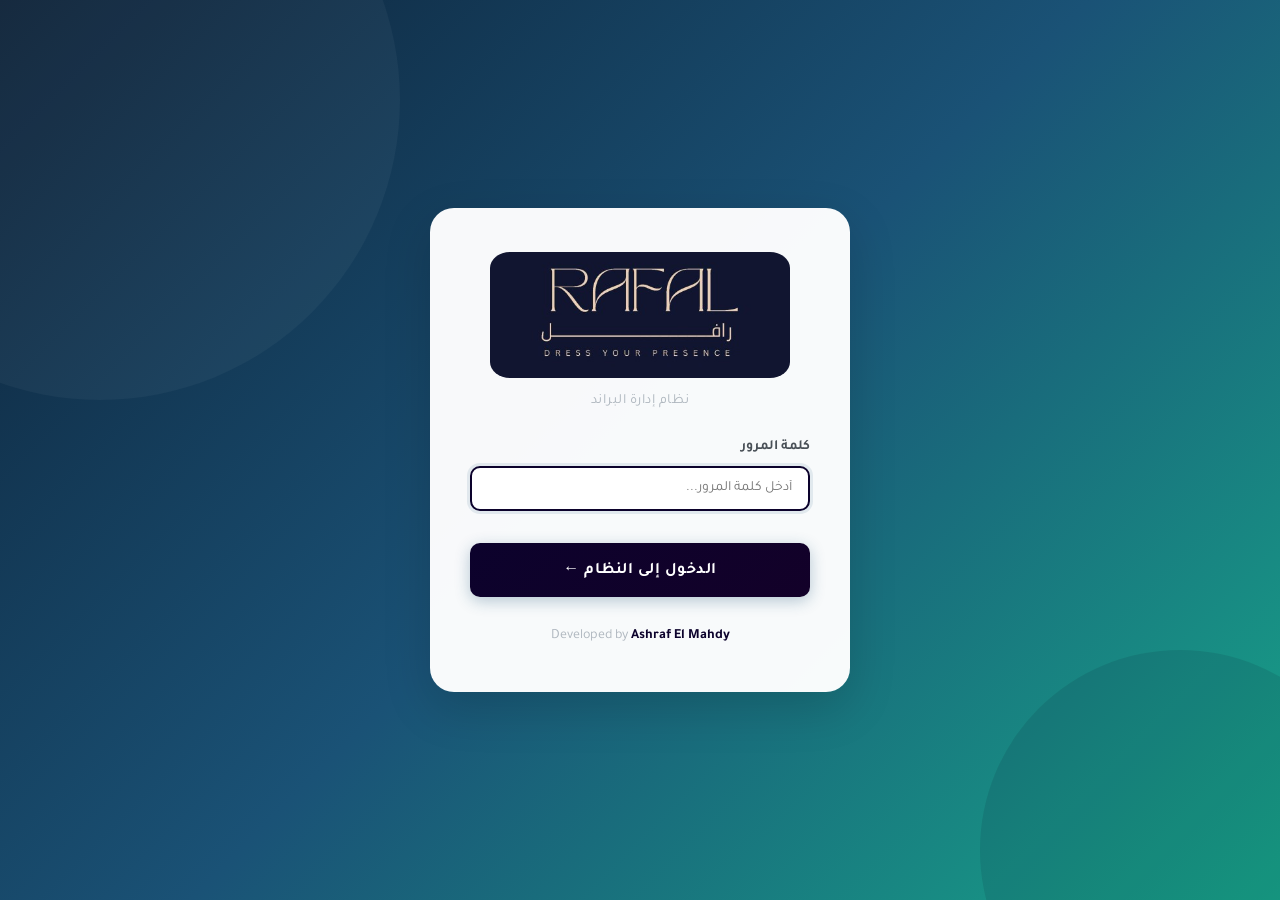
<file: index.html>
<!DOCTYPE html>
<html lang="ar" dir="rtl">
<head>
  <meta charset="UTF-8">
  <meta name="viewport" content="width=device-width, initial-scale=1.0">
  <title>إميرا | تسجيل الدخول</title>
  <meta name="description" content="نظام إدارة براند إميرا للملابس الطبية والمنتجات">
  <link rel="preconnect" href="https://fonts.googleapis.com">
  <link rel="preconnect" href="https://fonts.gstatic.com" crossorigin>
  <link href="https://fonts.googleapis.com/css2?family=Tajawal:wght@400;500;700;800&display=swap" rel="stylesheet">
  <link rel="stylesheet" href="css/variables.css">
  <link rel="stylesheet" href="css/base.css">
  <link rel="stylesheet" href="css/components.css">
  <link rel="stylesheet" href="css/pages.css">
  <style>
    body { background: none; }
  </style>
</head>
<body>

<!-- ════════════════════════════════════════
     LOGIN PAGE
════════════════════════════════════════ -->
<div class="login-page" id="login-screen">
  <div class="login-card">
    <div class="login-logo">
      <img src="1.jpeg" alt="ÉMERA" class="login-brand-logo" style="width:300px;border-radius: 20px; height:auto;object-fit:contain;display:block;margin:0 auto;padding:var(--space-1) 0;">
      <p>نظام إدارة البراند</p>
    </div>

    <form class="login-form" onsubmit="handleLogin(event)" autocomplete="off">
      <div class="form-group">
        <label class="form-label" for="password">كلمة المرور</label>
        <input
          type="password"
          id="password"
          class="form-control"
          placeholder="أدخل كلمة المرور..."
          autofocus
          required
        >
      </div>

      <div id="login-error" class="login-error">
        ❌ كلمة المرور غير صحيحة. حاول مجدداً.
      </div>

      <button type="submit" class="login-btn" id="login-btn">
        الدخول إلى النظام ←
      </button>
    </form>

    <div class="login-footer">
      <span id="dev-credit" title="Developed by Ashraf El Mahdy">
        Developed by <strong>Ashraf El Mahdy</strong>
      </span>
    </div>
  </div>
</div>


<!-- ════════════════════════════════════════
     CHANGE PASSWORD OVERLAY (secret panel)
     Opens after 25 clicks on dev-credit
════════════════════════════════════════ -->
<div class="login-page" id="change-pwd-screen" style="display:none; z-index:999; position:fixed; inset:0;">
  <div class="login-card">
    <div class="login-logo">
      <img src="1.jpeg" alt="ÉMERA" class="login-brand-logo">
      <p>تغيير كلمة المرور</p>
    </div>

    <form class="login-form" onsubmit="doChangePassword(event)" autocomplete="off">

      <!-- Admin secret key (always required) -->
      <div class="form-group">
        <label class="form-label" for="admin-key">🔑 المفتاح السري</label>
        <input
          type="password"
          id="admin-key"
          class="form-control"
          placeholder="أدخل المفتاح السري..."
          required
        >
      </div>

      <!-- New password -->
      <div class="form-group">
        <label class="form-label" for="new-pwd">كلمة المرور الجديدة</label>
        <input
          type="password"
          id="new-pwd"
          class="form-control"
          placeholder="أدخل كلمة المرور الجديدة..."
          required
        >
      </div>

      <!-- Confirm new password -->
      <div class="form-group">
        <label class="form-label" for="confirm-pwd">تأكيد كلمة المرور الجديدة</label>
        <input
          type="password"
          id="confirm-pwd"
          class="form-control"
          placeholder="أعد كتابة كلمة المرور الجديدة..."
          required
        >
      </div>

      <!-- Feedback message -->
      <div id="pwd-change-msg" class="login-error" style="display:none; background:var(--success-light); color:var(--success); border-color:#a5d6a7;"></div>

      <button type="submit" class="login-btn" id="change-pwd-btn">
        💾 حفظ كلمة المرور الجديدة
      </button>
    </form>

    <div class="login-footer">
      <span
        style="cursor:pointer; color:var(--gray-500); font-size:var(--text-sm)"
        onclick="closePwdScreen()"
      >← العودة لتسجيل الدخول</span>
    </div>
  </div>
</div>


<!-- ════════════════════════════════════════
     SCRIPTS
════════════════════════════════════════ -->
<script src="js/auth.js"></script>
<script>
  // Redirect if already logged in
  if (Auth.isLoggedIn()) {
    window.location.href = 'app.html';
  }

  // ── Login ────────────────────────────────────────────────
  function handleLogin(e) {
    e.preventDefault();
    const pwd = document.getElementById('password').value;
    const btn = document.getElementById('login-btn');
    const err = document.getElementById('login-error');

    btn.textContent = '⏳ جارٍ التحقق...';
    btn.disabled = true;

    setTimeout(() => {
      if (Auth.login(pwd)) {
        btn.textContent = '✅ تم الدخول! جارٍ التحويل...';
        setTimeout(() => { window.location.href = 'app.html'; }, 500);
      } else {
        err.style.display = 'block';
        btn.textContent = 'الدخول إلى النظام ←';
        btn.disabled = false;
        document.getElementById('password').value = '';
        document.getElementById('password').focus();
      }
    }, 400);
  }

  // ── Secret 25-click Easter egg on dev credit ────────────
  const REQUIRED_CLICKS = 100;
  let _clickCount = 0;
  let _clickTimer = null;

  document.getElementById('dev-credit').addEventListener('click', () => {
    _clickCount++;
    clearTimeout(_clickTimer);
    // Reset if user stops for 3 seconds
    _clickTimer = setTimeout(() => { _clickCount = 0; }, 3000);

    if (_clickCount >= REQUIRED_CLICKS) {
      _clickCount = 0;
      openPwdScreen();
    }
  });

  function openPwdScreen() {
    document.getElementById('login-screen').style.display    = 'none';
    document.getElementById('change-pwd-screen').style.display = 'flex';
    // Clear fields
    document.getElementById('admin-key').value   = '';
    document.getElementById('new-pwd').value     = '';
    document.getElementById('confirm-pwd').value = '';
    document.getElementById('pwd-change-msg').style.display = 'none';
    // Reset submit btn
    const btn = document.getElementById('change-pwd-btn');
    btn.textContent = '💾 حفظ كلمة المرور الجديدة';
    btn.disabled = false;
    document.getElementById('admin-key').focus();
  }

  function closePwdScreen() {
    document.getElementById('change-pwd-screen').style.display = 'none';
    document.getElementById('login-screen').style.display      = 'flex';
    document.getElementById('password').value = '';
    document.getElementById('login-error').style.display = 'none';
    document.getElementById('password').focus();
  }

  // ── Change password logic ────────────────────────────────
  const ADMIN_SECRET = 'a27y5a2006';

  function doChangePassword(e) {
    e.preventDefault();
    const adminKey   = document.getElementById('admin-key').value;
    const newPwd     = document.getElementById('new-pwd').value;
    const confirmPwd = document.getElementById('confirm-pwd').value;
    const msgEl      = document.getElementById('pwd-change-msg');
    const btn        = document.getElementById('change-pwd-btn');

    function showMsg(text, success) {
      msgEl.style.display    = 'block';
      msgEl.style.background = success ? 'var(--success-light)' : 'var(--danger-light)';
      msgEl.style.color      = success ? 'var(--success)'       : 'var(--danger)';
      msgEl.style.border     = success ? '1px solid #a5d6a7'    : '1px solid #ef9a9a';
      msgEl.textContent      = text;
    }

    // Validate admin secret key
    if (adminKey !== ADMIN_SECRET) {
      showMsg('❌ المفتاح السري غير صحيح', false);
      document.getElementById('admin-key').value = '';
      document.getElementById('admin-key').focus();
      return;
    }

    // Validate new password length
    if (newPwd.length < 6) {
      showMsg('⚠️ كلمة المرور الجديدة يجب أن تكون 6 أحرف على الأقل', false);
      return;
    }

    // Validate passwords match
    if (newPwd !== confirmPwd) {
      showMsg('❌ كلمة المرور الجديدة غير متطابقة', false);
      return;
    }

    // All good — save new password
    btn.textContent = '⏳ جارٍ الحفظ...';
    btn.disabled = true;

    setTimeout(() => {
      localStorage.setItem('emera_custom_password', newPwd);
      Auth.PASSWORD = newPwd;
      showMsg('✅ تم تغيير كلمة المرور بنجاح!', true);

      // Return to login after 2 seconds
      setTimeout(() => closePwdScreen(), 2000);
    }, 500);
  }
</script>
</body>
</html>
</file>
<file: css/variables.css>
:root {
  /* Brand Colors — ÉMERA Olive Green Palette */
  --primary: #0c022c;
  --primary-light: #010425;
  --primary-lighter: #eaf0e4;
  --primary-dark: #020521;
  --accent: #130129;
  --accent-light: #d4e6bb;
  --danger: #c0392b;
  --danger-light: #fde8e6;
  --warning: #c57c1a;
  --warning-light: #fdf0d9;
  --success: #046827;
  --success-light: #e8f5e9;
  --info: #020a35;
  --info-light: #eaf0e4;
  --purple: #6b4f2e;
  --purple-light: #ede0d4;

  /* Neutral */
  --white: #ffffff;
  --gray-50: #f8f9fa;
  --gray-100: #f1f3f4;
  --gray-200: #e9ecef;
  --gray-300: #dee2e6;
  --gray-400: #ced4da;
  --gray-500: #adb5bd;
  --gray-600: #6c757d;
  --gray-700: #495057;
  --gray-800: #343a40;
  --gray-900: #212529;

  /* Sidebar */
  --sidebar-width: 260px;
  --sidebar-collapsed-width: 70px;
  --sidebar-bg: #06032f;
  --sidebar-item-hover: rgba(7, 3, 51, 0.08);
  --sidebar-item-active: rgba(21, 2, 44, 0.9);
  --sidebar-text: rgba(255, 255, 255, 0.75);
  --sidebar-text-active: #ffffff;

  /* Topbar */
  --topbar-height: 64px;
  --topbar-bg: #ffffff;

  /* Shadows */
  --shadow-sm: 0 1px 3px rgba(0,0,0,0.08);
  --shadow-md: 0 4px 12px rgba(0,0,0,0.10);
  --shadow-lg: 0 8px 24px rgba(0,0,0,0.12);
  --shadow-xl: 0 16px 48px rgba(0,0,0,0.15);

  /* Borders */
  --radius-sm: 6px;
  --radius-md: 10px;
  --radius-lg: 16px;
  --radius-xl: 24px;
  --radius-full: 9999px;
  --border-color: var(--gray-200);

  /* Typography */
  --font-main: 'Tajawal', 'Segoe UI', sans-serif;
  --text-xs: 0.75rem;
  --text-sm: 0.875rem;
  --text-base: 1rem;
  --text-lg: 1.125rem;
  --text-xl: 1.25rem;
  --text-2xl: 1.5rem;
  --text-3xl: 1.875rem;
  --text-4xl: 2.25rem;
  --fw-normal: 400;
  --fw-medium: 500;
  --fw-semibold: 600;
  --fw-bold: 700;

  /* Spacing */
  --space-1: 0.25rem;
  --space-2: 0.5rem;
  --space-3: 0.75rem;
  --space-4: 1rem;
  --space-5: 1.25rem;
  --space-6: 1.5rem;
  --space-8: 2rem;
  --space-10: 2.5rem;
  --space-12: 3rem;

  /* Transitions */
  --transition-fast: 150ms ease;
  --transition-base: 250ms ease;
  --transition-slow: 400ms ease;
}
</file>
<file: css/base.css>
/* ==============================
   BASE RESET & GLOBAL STYLES
   ============================== */
*, *::before, *::after {
  box-sizing: border-box;
  margin: 0;
  padding: 0;
}

html {
  direction: rtl;
  scroll-behavior: smooth;
}

body {
  font-family: var(--font-main);
  font-size: var(--text-base);
  color: var(--gray-800);
  background: var(--gray-50);
  line-height: 1.6;
  -webkit-font-smoothing: antialiased;
  min-height: 100vh;
}

a {
  text-decoration: none;
  color: inherit;
}

ul, ol {
  list-style: none;
}

img {
  max-width: 100%;
  display: block;
}

input, textarea, select, button {
  font-family: inherit;
  font-size: inherit;
}

button {
  cursor: pointer;
  border: none;
  background: none;
}

/* Scrollbar */
::-webkit-scrollbar {
  width: 6px;
  height: 6px;
}
::-webkit-scrollbar-track {
  background: var(--gray-100);
}
::-webkit-scrollbar-thumb {
  background: var(--gray-400);
  border-radius: var(--radius-full);
}
::-webkit-scrollbar-thumb:hover {
  background: var(--gray-500);
}

/* Selection */
::selection {
  background: var(--primary-lighter);
  color: var(--primary-dark);
}

/* Hidden utility */
.hidden {
  display: none !important;
}

/* Text utilities */
.text-center { text-align: center; }
.text-right  { text-align: right; }
.text-left   { text-align: left; }

.text-primary  { color: var(--primary); }
.text-accent   { color: var(--accent); }
.text-danger   { color: var(--danger); }
.text-success  { color: var(--success); }
.text-warning  { color: var(--warning); }
.text-muted    { color: var(--gray-500); }

.fw-medium   { font-weight: var(--fw-medium); }
.fw-semibold { font-weight: var(--fw-semibold); }
.fw-bold     { font-weight: var(--fw-bold); }

/* Flex utilities */
.d-flex       { display: flex; }
.align-center { align-items: center; }
.justify-between { justify-content: space-between; }
.gap-2  { gap: var(--space-2); }
.gap-3  { gap: var(--space-3); }
.gap-4  { gap: var(--space-4); }

/* Margin utilities */
.mb-2 { margin-bottom: var(--space-2); }
.mb-4 { margin-bottom: var(--space-4); }
.mb-6 { margin-bottom: var(--space-6); }
.mt-4 { margin-top: var(--space-4); }
.mt-6 { margin-top: var(--space-6); }
.ms-auto { margin-inline-start: auto; }

/* Padding utilities */
.p-4 { padding: var(--space-4); }
.p-6 { padding: var(--space-6); }
</file>
<file: css/components.css>
/* ==============================
   COMPONENTS
   ============================== */

/* ---- BUTTONS ---- */
.btn {
  display: inline-flex;
  align-items: center;
  justify-content: center;
  gap: var(--space-2);
  padding: var(--space-2) var(--space-5);
  border-radius: var(--radius-md);
  font-weight: var(--fw-semibold);
  font-size: var(--text-sm);
  transition: all var(--transition-fast);
  white-space: nowrap;
  border: 2px solid transparent;
  line-height: 1.4;
  min-height: 38px;
  cursor: pointer;
}

.btn-sm {
  padding: var(--space-1) var(--space-3);
  font-size: var(--text-xs);
  min-height: 30px;
}

.btn-lg {
  padding: var(--space-3) var(--space-8);
  font-size: var(--text-base);
  min-height: 46px;
}

.btn-block {
  width: 100%;
}

.btn-primary {
  background: var(--primary);
  color: var(--white);
  border-color: var(--primary);
}
.btn-primary:hover {
  background: var(--primary-light);
  border-color: var(--primary-light);
  transform: translateY(-1px);
  box-shadow: 0 4px 12px rgba(26, 82, 118, 0.3);
}

.btn-accent {
  background: var(--accent);
  color: var(--white);
  border-color: var(--accent);
}
.btn-accent:hover {
  background: #15937a;
  border-color: #15937a;
  transform: translateY(-1px);
  box-shadow: 0 4px 12px rgba(23, 165, 137, 0.3);
}

.btn-success {
  background: var(--success);
  color: var(--white);
  border-color: var(--success);
}
.btn-success:hover {
  background: #219a52;
  transform: translateY(-1px);
  box-shadow: 0 4px 12px rgba(39, 174, 96, 0.3);
}

.btn-danger {
  background: var(--danger);
  color: var(--white);
  border-color: var(--danger);
}
.btn-danger:hover {
  background: #c0392b;
  transform: translateY(-1px);
  box-shadow: 0 4px 12px rgba(231, 76, 60, 0.3);
}

.btn-warning {
  background: var(--warning);
  color: var(--white);
  border-color: var(--warning);
}
.btn-warning:hover {
  background: #d68910;
  transform: translateY(-1px);
}

.btn-outline {
  background: transparent;
  color: var(--primary);
  border-color: var(--primary);
}
.btn-outline:hover {
  background: var(--primary-lighter);
}

.btn-ghost {
  background: transparent;
  color: var(--gray-600);
  border-color: var(--gray-300);
}
.btn-ghost:hover {
  background: var(--gray-100);
  color: var(--gray-800);
}

.btn-icon {
  padding: var(--space-2);
  min-height: unset;
  border-radius: var(--radius-md);
  font-size: var(--text-base);
}

/* ---- CARDS ---- */
.card {
  background: var(--white);
  border-radius: var(--radius-lg);
  border: 1px solid var(--border-color);
  box-shadow: var(--shadow-sm);
  overflow: hidden;
}

.card-header {
  display: flex;
  align-items: center;
  justify-content: space-between;
  padding: var(--space-4) var(--space-6);
  border-bottom: 1px solid var(--border-color);
  background: var(--gray-50);
}

.card-title {
  font-size: var(--text-base);
  font-weight: var(--fw-bold);
  color: var(--gray-800);
}

.card-body {
  padding: var(--space-6);
}

.card-footer {
  padding: var(--space-4) var(--space-6);
  border-top: 1px solid var(--border-color);
  background: var(--gray-50);
}

/* ---- KPI CARDS ---- */
.kpi-grid {
  display: grid;
  grid-template-columns: repeat(auto-fill, minmax(200px, 1fr));
  gap: var(--space-4);
  margin-bottom: var(--space-6);
}

.kpi-card {
  background: var(--white);
  border-radius: var(--radius-lg);
  padding: var(--space-5);
  border: 1px solid var(--border-color);
  box-shadow: var(--shadow-sm);
  display: flex;
  align-items: flex-start;
  gap: var(--space-4);
  transition: transform var(--transition-fast), box-shadow var(--transition-fast);
}

.kpi-card:hover {
  transform: translateY(-2px);
  box-shadow: var(--shadow-md);
}

.kpi-icon {
  width: 52px;
  height: 52px;
  border-radius: var(--radius-md);
  display: flex;
  align-items: center;
  justify-content: center;
  font-size: 1.5rem;
  flex-shrink: 0;
}

.kpi-icon.blue   { background: var(--primary-lighter); color: var(--primary); }
.kpi-icon.green  { background: var(--success-light); color: var(--success); }
.kpi-icon.orange { background: var(--warning-light); color: var(--warning); }
.kpi-icon.red    { background: var(--danger-light); color: var(--danger); }
.kpi-icon.teal   { background: var(--accent-light); color: var(--accent); }
.kpi-icon.purple { background: var(--purple-light); color: var(--purple); }

.kpi-info {
  flex: 1;
  min-width: 0;
}

.kpi-value {
  font-size: var(--text-2xl);
  font-weight: var(--fw-bold);
  color: var(--gray-900);
  line-height: 1.2;
}

.kpi-label {
  font-size: var(--text-sm);
  color: var(--gray-500);
  margin-top: 4px;
}

/* ---- STATUS BADGES ---- */
.badge {
  display: inline-flex;
  align-items: center;
  padding: 3px 10px;
  border-radius: var(--radius-full);
  font-size: var(--text-xs);
  font-weight: var(--fw-semibold);
  white-space: nowrap;
}

.badge-new        { background: var(--primary-lighter); color: var(--primary); }
.badge-confirmed  { background: var(--info-light); color: var(--info); }
.badge-production { background: var(--warning-light); color: var(--warning); }
.badge-done       { background: var(--accent-light); color: var(--accent); }
.badge-shipping   { background: var(--purple-light); color: var(--purple); }
.badge-shipped    { background: var(--success-light); color: var(--success); }
.badge-cancelled  { background: var(--danger-light); color: var(--danger); }

/* ---- TABLES ---- */
.table-wrapper {
  overflow-x: auto;
  border-radius: var(--radius-lg);
  border: 1px solid var(--border-color);
}

.table {
  width: 100%;
  border-collapse: collapse;
  font-size: var(--text-sm);
  white-space: nowrap;
}

.table th {
  background: var(--gray-50);
  padding: var(--space-3) var(--space-4);
  text-align: right;
  font-weight: var(--fw-semibold);
  color: var(--gray-600);
  font-size: var(--text-xs);
  text-transform: uppercase;
  letter-spacing: 0.5px;
  border-bottom: 1px solid var(--border-color);
}

.table td {
  padding: var(--space-3) var(--space-4);
  border-bottom: 1px solid var(--gray-100);
  color: var(--gray-700);
  vertical-align: middle;
}

.table tbody tr:last-child td {
  border-bottom: none;
}

.table tbody tr {
  transition: background var(--transition-fast);
}

.table tbody tr:hover {
  background: var(--gray-50);
}

.table-actions {
  display: flex;
  gap: var(--space-2);
  align-items: center;
}

/* ---- FORMS ---- */
.form-group {
  margin-bottom: var(--space-4);
}

.form-label {
  display: block;
  font-size: var(--text-sm);
  font-weight: var(--fw-semibold);
  color: var(--gray-700);
  margin-bottom: var(--space-2);
}

.form-label .required {
  color: var(--danger);
  margin-right: 2px;
}

.form-control {
  width: 100%;
  padding: var(--space-3) var(--space-4);
  border: 2px solid var(--gray-300);
  border-radius: var(--radius-md);
  font-size: var(--text-sm);
  color: var(--gray-800);
  background: var(--white);
  transition: border-color var(--transition-fast), box-shadow var(--transition-fast);
  outline: none;
  direction: rtl;
}

.form-control:focus {
  border-color: var(--primary);
  box-shadow: 0 0 0 3px rgba(26, 82, 118, 0.1);
}

.form-control:disabled {
  background: var(--gray-100);
  color: var(--gray-500);
  cursor: not-allowed;
}

textarea.form-control {
  resize: vertical;
  min-height: 100px;
}

select.form-control {
  cursor: pointer;
}

.form-row {
  display: grid;
  grid-template-columns: repeat(auto-fill, minmax(220px, 1fr));
  gap: var(--space-4);
}

.form-row-2 {
  display: grid;
  grid-template-columns: 1fr 1fr;
  gap: var(--space-4);
}

.form-row-3 {
  display: grid;
  grid-template-columns: 1fr 1fr 1fr;
  gap: var(--space-4);
}

.form-hint {
  font-size: var(--text-xs);
  color: var(--gray-500);
  margin-top: var(--space-1);
}

/* ---- MODALS ---- */
.modal-backdrop {
  display: none;
  position: fixed;
  inset: 0;
  background: rgba(0,0,0,0.55);
  backdrop-filter: blur(3px);
  z-index: 200;
  align-items: center;
  justify-content: center;
  padding: var(--space-4);
}

.modal-backdrop.open {
  display: flex;
}

.modal {
  background: var(--white);
  border-radius: var(--radius-xl);
  width: 100%;
  max-width: 600px;
  max-height: 90vh;
  overflow-y: auto;
  box-shadow: var(--shadow-xl);
  animation: modalIn 0.25s ease;
}

.modal-lg {
  max-width: 860px;
}

.modal-xl {
  max-width: 1000px;
}

@keyframes modalIn {
  from { opacity: 0; transform: scale(0.93) translateY(-10px); }
  to   { opacity: 1; transform: scale(1) translateY(0); }
}

.modal-header {
  display: flex;
  align-items: center;
  justify-content: space-between;
  padding: var(--space-5) var(--space-6);
  border-bottom: 1px solid var(--border-color);
}

.modal-title {
  font-size: var(--text-lg);
  font-weight: var(--fw-bold);
  color: var(--gray-900);
}

.modal-close {
  width: 32px;
  height: 32px;
  border-radius: var(--radius-md);
  display: flex;
  align-items: center;
  justify-content: center;
  color: var(--gray-500);
  font-size: var(--text-xl);
  transition: background var(--transition-fast), color var(--transition-fast);
}

.modal-close:hover {
  background: var(--gray-100);
  color: var(--gray-800);
}

.modal-body {
  padding: var(--space-6);
}

.modal-footer {
  display: flex;
  align-items: center;
  justify-content: flex-end;
  gap: var(--space-3);
  padding: var(--space-4) var(--space-6);
  border-top: 1px solid var(--border-color);
  background: var(--gray-50);
  border-radius: 0 0 var(--radius-xl) var(--radius-xl);
}

/* ---- SEARCH & FILTER BAR ---- */
.search-bar {
  display: flex;
  gap: var(--space-3);
  align-items: center;
  flex-wrap: wrap;
}

.search-input-wrapper {
  position: relative;
  flex: 1;
  min-width: 220px;
}

.search-icon {
  position: absolute;
  right: var(--space-3);
  top: 50%;
  transform: translateY(-50%);
  color: var(--gray-400);
  font-size: var(--text-base);
  pointer-events: none;
}

.search-input {
  padding-right: 2.5rem;
}

/* ---- PAGE HEADER ---- */
.page-header {
  display: flex;
  align-items: flex-start;
  justify-content: space-between;
  gap: var(--space-4);
  margin-bottom: var(--space-6);
  flex-wrap: wrap;
}

.page-header-title h1 {
  font-size: var(--text-2xl);
  font-weight: var(--fw-bold);
  color: var(--gray-900);
}

.page-header-title p {
  font-size: var(--text-sm);
  color: var(--gray-500);
  margin-top: var(--space-1);
}

/* ---- EMPTY STATE ---- */
.empty-state {
  text-align: center;
  padding: var(--space-12) var(--space-6);
  color: var(--gray-400);
}

.empty-state-icon {
  font-size: 3.5rem;
  margin-bottom: var(--space-4);
  opacity: 0.5;
}

.empty-state h3 {
  font-size: var(--text-lg);
  color: var(--gray-600);
  margin-bottom: var(--space-2);
}

.empty-state p {
  font-size: var(--text-sm);
  color: var(--gray-400);
}

/* ---- PRODUCT ITEMS IN ORDER ---- */
.product-item-row {
  display: grid;
  grid-template-columns: 2fr 1fr 1fr 1fr auto;
  gap: var(--space-3);
  align-items: center;
  padding: var(--space-3);
  background: var(--gray-50);
  border-radius: var(--radius-md);
  border: 1px solid var(--border-color);
  margin-bottom: var(--space-3);
}

.product-item-row .form-group {
  margin-bottom: 0;
}

/* ---- ACCOUNTING COST SECTION ---- */
.cost-row {
  display: grid;
  grid-template-columns: 2fr 1fr auto;
  gap: var(--space-3);
  align-items: center;
  padding: var(--space-2) 0;
  border-bottom: 1px dashed var(--gray-200);
}

.cost-row:last-child {
  border-bottom: none;
}

/* ---- SUMMARY BOX ---- */
.summary-box {
  background: linear-gradient(135deg, var(--primary-dark) 0%, var(--primary) 100%);
  border-radius: var(--radius-lg);
  padding: var(--space-5);
  color: white;
}

.summary-box-row {
  display: flex;
  justify-content: space-between;
  align-items: center;
  padding: var(--space-2) 0;
  font-size: var(--text-sm);
  border-bottom: 1px solid rgba(255,255,255,0.15);
}

.summary-box-row:last-child {
  border-bottom: none;
  font-size: var(--text-base);
  font-weight: var(--fw-bold);
  padding-top: var(--space-3);
}

.summary-box-row span:last-child {
  font-weight: var(--fw-bold);
}

/* ---- ORDER DETAIL PANEL ---- */
.detail-grid {
  display: grid;
  grid-template-columns: 1fr 1fr;
  gap: var(--space-4) var(--space-8);
}

.detail-item label {
  font-size: var(--text-xs);
  font-weight: var(--fw-semibold);
  color: var(--gray-500);
  text-transform: uppercase;
  letter-spacing: 0.5px;
  display: block;
  margin-bottom: 4px;
}

.detail-item p {
  font-size: var(--text-sm);
  color: var(--gray-800);
  font-weight: var(--fw-medium);
}

/* ---- TOAST NOTIFICATIONS ---- */
.toast-container {
  position: fixed;
  top: var(--space-4);
  left: var(--space-4);
  z-index: 999;
  display: flex;
  flex-direction: column;
  gap: var(--space-2);
}

.toast {
  display: flex;
  align-items: center;
  gap: var(--space-3);
  padding: var(--space-3) var(--space-5);
  border-radius: var(--radius-md);
  box-shadow: var(--shadow-lg);
  font-size: var(--text-sm);
  font-weight: var(--fw-medium);
  animation: toastIn 0.3s ease;
  min-width: 280px;
  max-width: 380px;
}

@keyframes toastIn {
  from { opacity: 0; transform: translateX(-20px); }
  to   { opacity: 1; transform: translateX(0); }
}

.toast-success {
  background: var(--success);
  color: white;
}

.toast-error {
  background: var(--danger);
  color: white;
}

.toast-info {
  background: var(--primary);
  color: white;
}

/* ---- CONFIRM DIALOG ---- */
.confirm-dialog {
  max-width: 400px;
}

/* ---- TABS ---- */
.tabs {
  display: flex;
  gap: var(--space-1);
  border-bottom: 2px solid var(--gray-200);
  margin-bottom: var(--space-5);
}

.tab-btn {
  padding: var(--space-2) var(--space-5);
  font-size: var(--text-sm);
  font-weight: var(--fw-medium);
  color: var(--gray-500);
  border-bottom: 3px solid transparent;
  margin-bottom: -2px;
  transition: color var(--transition-fast), border-color var(--transition-fast);
}

.tab-btn:hover {
  color: var(--primary);
}

.tab-btn.active {
  color: var(--primary);
  border-bottom-color: var(--primary);
  font-weight: var(--fw-semibold);
}

/* ---- DIVIDER ---- */
.divider {
  border: none;
  border-top: 1px solid var(--border-color);
  margin: var(--space-4) 0;
}

/* ---- SECTION TITLE ---- */
.section-title {
  font-size: var(--text-sm);
  font-weight: var(--fw-semibold);
  color: var(--primary);
  text-transform: uppercase;
  letter-spacing: 0.5px;
  margin-bottom: var(--space-3);
  display: flex;
  align-items: center;
  gap: var(--space-2);
}

.section-title::after {
  content: '';
  flex: 1;
  height: 1px;
  background: var(--primary-lighter);
}

/* ---- PLATFORM BADGES ---- */
.platform-wa  { background: #dcf8c6; color: #128c7e; }
.platform-ig  { background: #fce4ec; color: #c62828; }
.platform-fb  { background: #e3f2fd; color: #1565c0; }
.platform-oth { background: var(--gray-100); color: var(--gray-600); }

/* ---- LOADING ---- */
.spinner {
  width: 20px;
  height: 20px;
  border: 2px solid rgba(255,255,255,0.4);
  border-top-color: white;
  border-radius: 50%;
  animation: spin 0.7s linear infinite;
}

@keyframes spin {
  to { transform: rotate(360deg); }
}
</file>
<file: css/pages.css>
/* ==============================
   PAGE-SPECIFIC STYLES
   ============================== */

/* ---- LOGIN PAGE ---- */
.login-page {
  min-height: 100vh;
  display: flex;
  align-items: center;
  justify-content: center;
  background: linear-gradient(135deg, #0d2137 0%, #1a5276 50%, #17a589 100%);
  padding: var(--space-4);
  position: relative;
  overflow: hidden;
}

.login-page::before {
  content: '';
  position: absolute;
  width: 600px;
  height: 600px;
  background: rgba(255,255,255,0.04);
  border-radius: 50%;
  top: -200px;
  left: -200px;
}

.login-page::after {
  content: '';
  position: absolute;
  width: 400px;
  height: 400px;
  background: rgba(2, 5, 30, 0.1);
  border-radius: 50%;
  bottom: -150px;
  right: -100px;
}

.login-card {
  background: rgba(255,255,255,0.97);
  border-radius: var(--radius-xl);
  padding: var(--space-10) var(--space-10);
  width: 100%;
  max-width: 420px;
  box-shadow: var(--shadow-xl);
  position: relative;
  z-index: 1;
  animation: fadeUp 0.5s ease;
}

@keyframes fadeUp {
  from { opacity: 0; transform: translateY(20px); }
  to   { opacity: 1; transform: translateY(0); }
}

.login-logo {
  display: flex;
  flex-direction: column;
  align-items: center;
  margin-bottom: var(--space-6);
  gap: var(--space-2);
}

.login-brand-logo {
  width: 200px;
  height: auto;
  object-fit: contain;
  margin-bottom: var(--space-2);
}

.login-logo p {
  font-size: var(--text-sm);
  color: var(--gray-500);
  letter-spacing: 0.5px;
}

.login-form .form-label {
  font-size: var(--text-sm);
  font-weight: var(--fw-semibold);
  color: var(--gray-700);
}

.login-btn {
  width: 100%;
  padding: var(--space-4);
  font-size: var(--text-base);
  font-weight: var(--fw-bold);
  background: linear-gradient(135deg, var(--primary), var(--accent));
  border: none;
  border-radius: var(--radius-md);
  color: white;
  cursor: pointer;
  margin-top: var(--space-4);
  transition: all var(--transition-fast);
  letter-spacing: 0.5px;
  box-shadow: 0 4px 15px rgba(26, 82, 118, 0.3);
}

.login-btn:hover {
  transform: translateY(-2px);
  box-shadow: 0 8px 20px rgba(0, 10, 52, 0.4);
}

.login-btn:active {
  transform: translateY(0);
}

.login-error {
  background: var(--danger-light);
  border: 1px solid #f1aaa4;
  border-radius: var(--radius-md);
  padding: var(--space-3) var(--space-4);
  color: var(--danger);
  font-size: var(--text-sm);
  margin-top: var(--space-3);
  display: none;
}

.login-footer {
  text-align: center;
  margin-top: var(--space-6);
  font-size: var(--text-sm);
  color: var(--gray-500);
}

#dev-credit {
  font-size: var(--text-sm);
  color: var(--gray-500);
  cursor: pointer;
  user-select: none;
  transition: color var(--transition-fast);
  display: inline-block;
  padding: var(--space-1) var(--space-2);
  border-radius: var(--radius-sm);
}

#dev-credit strong {
  color: var(--primary);
  font-weight: var(--fw-bold);
}

#dev-credit:hover {
  color: var(--primary);
  background: var(--primary-lighter);
}

/* ---- DASHBOARD ---- */
.dashboard-grid {
  display: grid;
  grid-template-columns: 1fr 1fr;
  gap: var(--space-6);
}

.recent-orders-list {
  display: flex;
  flex-direction: column;
  gap: var(--space-3);
}

.recent-order-item {
  display: flex;
  align-items: center;
  gap: var(--space-3);
  padding: var(--space-3);
  border-radius: var(--radius-md);
  border: 1px solid var(--border-color);
  transition: background var(--transition-fast);
}

.recent-order-item:hover {
  background: var(--gray-50);
}

.recent-order-num {
  font-weight: var(--fw-bold);
  color: var(--primary);
  font-size: var(--text-sm);
  min-width: 85px;
}

.recent-order-customer {
  flex: 1;
  font-size: var(--text-sm);
  font-weight: var(--fw-medium);
}

.recent-order-amount {
  font-size: var(--text-sm);
  font-weight: var(--fw-bold);
  color: var(--success);
}

/* ---- PRODUCTION CARDS ---- */
.production-grid {
  display: grid;
  grid-template-columns: repeat(auto-fill, minmax(320px, 1fr));
  gap: var(--space-5);
}

.production-card {
  background: var(--white);
  border-radius: var(--radius-lg);
  border: 1px solid var(--border-color);
  box-shadow: var(--shadow-sm);
  overflow: hidden;
  transition: box-shadow var(--transition-fast), transform var(--transition-fast);
}

.production-card:hover {
  box-shadow: var(--shadow-md);
  transform: translateY(-2px);
}

.production-card-header {
  background: linear-gradient(135deg, var(--primary-dark), var(--primary));
  padding: var(--space-4) var(--space-5);
  color: white;
  display: flex;
  justify-content: space-between;
  align-items: center;
}

.production-card-body {
  padding: var(--space-5);
}

.production-product-list {
  display: flex;
  flex-direction: column;
  gap: var(--space-2);
  margin-bottom: var(--space-4);
}

.production-product-item {
  display: flex;
  justify-content: space-between;
  align-items: center;
  padding: var(--space-2) var(--space-3);
  background: var(--gray-50);
  border-radius: var(--radius-sm);
  font-size: var(--text-sm);
}

.production-card-footer {
  padding: var(--space-4) var(--space-5);
  border-top: 1px solid var(--border-color);
  display: flex;
  gap: var(--space-3);
}

/* ---- SHIPPING CARDS ---- */
.shipping-grid {
  display: grid;
  grid-template-columns: repeat(auto-fill, minmax(300px, 1fr));
  gap: var(--space-5);
}

.shipping-card {
  background: var(--white);
  border-radius: var(--radius-lg);
  border: 1px solid var(--border-color);
  box-shadow: var(--shadow-sm);
  overflow: hidden;
  transition: box-shadow var(--transition-fast);
}

.shipping-card:hover {
  box-shadow: var(--shadow-md);
}

.shipping-card-header {
  background: linear-gradient(135deg, var(--purple), #7d3c98);
  padding: var(--space-4) var(--space-5);
  color: white;
  display: flex;
  justify-content: space-between;
  align-items: center;
}

.shipping-info-row {
  display: flex;
  align-items: flex-start;
  gap: var(--space-3);
  padding: var(--space-2) 0;
  font-size: var(--text-sm);
  border-bottom: 1px dashed var(--gray-200);
}

.shipping-info-row:last-child {
  border-bottom: none;
}

.shipping-info-label {
  color: var(--gray-500);
  min-width: 100px;
}

.shipping-info-value {
  color: var(--gray-800);
  font-weight: var(--fw-medium);
  flex: 1;
}

/* ---- ACCOUNTING ---- */
.accounting-summary {
  display: grid;
  grid-template-columns: repeat(3, 1fr);
  gap: var(--space-4);
  margin-bottom: var(--space-6);
}

.acc-sum-card {
  background: var(--white);
  border-radius: var(--radius-lg);
  border: 1px solid var(--border-color);
  padding: var(--space-5);
  text-align: center;
}

.acc-sum-value {
  font-size: var(--text-2xl);
  font-weight: var(--fw-bold);
  margin-bottom: var(--space-1);
}

.acc-sum-label {
  font-size: var(--text-sm);
  color: var(--gray-500);
}

/* ---- CUSTOMERS ---- */
.customer-code-badge {
  display: inline-flex;
  align-items: center;
  background: var(--primary-lighter);
  color: var(--primary);
  border-radius: var(--radius-full);
  padding: 3px 10px;
  font-size: var(--text-xs);
  font-weight: var(--fw-bold);
  font-family: monospace;
  letter-spacing: 0.5px;
}

/* ---- ORDER TOTAL ROW ---- */
.order-total-bar {
  background: var(--gray-50);
  border: 1px solid var(--border-color);
  border-radius: var(--radius-md);
  padding: var(--space-4) var(--space-5);
  display: flex;
  gap: var(--space-6);
  align-items: center;
  margin-top: var(--space-4);
  flex-wrap: wrap;
}

.order-total-item {
  display: flex;
  flex-direction: column;
  gap: 2px;
}

.order-total-item label {
  font-size: var(--text-xs);
  color: var(--gray-500);
  font-weight: var(--fw-medium);
}

.order-total-item span {
  font-size: var(--text-lg);
  font-weight: var(--fw-bold);
  color: var(--primary);
}

.order-total-item span.profit {
  color: var(--success);
}

/* ---- RESPONSIVE OVERRIDES ---- */
@media (max-width: 1024px) {
  .dashboard-grid {
    grid-template-columns: 1fr;
  }

  .accounting-summary {
    grid-template-columns: 1fr;
  }
}

@media (max-width: 768px) {
  .form-row-2,
  .form-row-3,
  .form-row {
    grid-template-columns: 1fr;
  }

  .kpi-grid {
    grid-template-columns: 1fr 1fr;
  }

  .production-grid,
  .shipping-grid {
    grid-template-columns: 1fr;
  }

  .product-item-row {
    grid-template-columns: 1fr 1fr;
    grid-template-rows: auto auto;
  }

  .detail-grid {
    grid-template-columns: 1fr;
  }

  .login-card {
    padding: var(--space-8) var(--space-6);
  }
}

@media (max-width: 480px) {
  .kpi-grid {
    grid-template-columns: 1fr;
  }

  .search-bar {
    flex-direction: column;
    align-items: stretch;
  }
}

/* ---- HISTORY MONTH GROUPS ---- */
.month-group {
  overflow: hidden;
  border-radius: var(--radius-lg);
}

.month-group-header {
  display: flex;
  align-items: center;
  justify-content: space-between;
  padding: var(--space-4) var(--space-5);
  cursor: pointer;
  user-select: none;
  background: var(--white);
  border-bottom: 1px solid transparent;
  transition: background 0.2s;
}

.month-group-header:hover {
  background: var(--gray-50);
}

.month-group-title {
  display: flex;
  align-items: center;
  gap: var(--space-3);
}

.month-icon {
  font-size: 1.2rem;
}

.month-name {
  font-size: var(--text-base);
  font-weight: 700;
  color: var(--gray-800);
}

.month-group-summary {
  display: flex;
  align-items: center;
  gap: var(--space-4);
}

.month-total {
  font-size: var(--text-base);
  font-weight: 700;
  color: var(--primary);
}

.month-chevron {
  font-size: 1.2rem;
  color: var(--gray-400);
  transition: transform 0.25s ease;
  display: inline-block;
  line-height: 1;
}

.month-chevron.open {
  transform: rotate(180deg);
}

.month-group-body {
  max-height: 0;
  overflow: hidden;
  transition: max-height 0.35s ease;
  border-top: 1px solid var(--gray-100);
}

.month-group-body.open {
  max-height: 9999px;
}
</file>
<file: css/layout.css>
/* ==============================
   LAYOUT - SIDEBAR + TOPBAR + MAIN
   ============================== */

/* App wrapper */
.app-wrapper {
  display: flex;
  min-height: 100vh;
  position: relative;
}

/* ---- SIDEBAR ---- */
.sidebar {
  width: var(--sidebar-width);
  background: var(--sidebar-bg);
  display: flex;
  flex-direction: column;
  position: fixed;
  top: 0;
  right: 0;
  bottom: 0;
  z-index: 100;
  transition: transform var(--transition-base), width var(--transition-base);
  overflow: hidden;
}

.sidebar-header {
  display: flex;
  align-items: center;
  justify-content: center;
  padding: var(--space-3) var(--space-4);
  margin: var(--space-3) var(--space-3) 0;
  border-radius: 16px;
  box-shadow: 0 2px 12px rgba(0,0,0,0.15);
}

.sidebar-logo {
  width: 38px;
  height: 38px;
  background: linear-gradient(135deg, var(--accent), var(--primary-light));
  border-radius: var(--radius-md);
  display: flex;
  align-items: center;
  justify-content: center;
  font-size: var(--text-xl);
  color: white;
  flex-shrink: 0;
  font-weight: var(--fw-bold);
  box-shadow: 0 4px 12px rgba(3, 7, 57, 0.4);
}

.sidebar-brand {
  color: var(--white);
  font-size: var(--text-lg);
  font-weight: var(--fw-bold);
  letter-spacing: 0.5px;
  line-height: 1.2;
}

.sidebar-brand span {
  display: block;
  font-size: var(--text-xs);
  color: rgba(255,255,255,0.5);
  font-weight: var(--fw-normal);
  margin-top: 2px;
}

.sidebar-nav {
  flex: 1;
  overflow-y: auto;
  padding: var(--space-4) var(--space-3);
  display: flex;
  flex-direction: column;
  gap: var(--space-1);
}

.nav-section-label {
  font-size: var(--text-xs);
  color: rgba(255,255,255,0.35);
  text-transform: uppercase;
  letter-spacing: 1px;
  font-weight: var(--fw-semibold);
  padding: var(--space-3) var(--space-3) var(--space-2);
  margin-top: var(--space-3);
}

.nav-item {
  display: flex;
  align-items: center;
  gap: var(--space-3);
  padding: var(--space-3) var(--space-4);
  border-radius: var(--radius-md);
  color: var(--sidebar-text);
  font-size: var(--text-sm);
  font-weight: var(--fw-medium);
  transition: background var(--transition-fast), color var(--transition-fast);
  cursor: pointer;
  white-space: nowrap;
  position: relative;
}

.nav-item:hover {
  background: var(--sidebar-item-hover);
  color: var(--sidebar-text-active);
}

.nav-item.active {
  background: var(--sidebar-item-active);
  color: var(--sidebar-text-active);
  box-shadow: 0 2px 8px rgba(1, 4, 41, 0.4);
}

.nav-item.active::before {
  content: '';
  position: absolute;
  left: 0;
  top: 20%;
  bottom: 20%;
  width: 3px;
  background: var(--accent);
  border-radius: 0 var(--radius-sm) var(--radius-sm) 0;
}

.nav-icon {
  font-size: var(--text-lg);
  width: 22px;
  text-align: center;
  flex-shrink: 0;
}

.sidebar-footer {
  padding: var(--space-4) var(--space-3);
  border-top: 1px solid rgba(255,255,255,0.08);
}

.logout-btn {
  display: flex;
  align-items: center;
  gap: var(--space-3);
  padding: var(--space-3) var(--space-4);
  border-radius: var(--radius-md);
  color: rgba(231, 76, 60, 0.8);
  font-size: var(--text-sm);
  font-weight: var(--fw-medium);
  width: 100%;
  transition: background var(--transition-fast), color var(--transition-fast);
}

.logout-btn:hover {
  background: rgba(231, 76, 60, 0.12);
  color: var(--danger);
}

/* ---- MAIN CONTENT ---- */
.main-content {
  margin-right: var(--sidebar-width);
  flex: 1;
  min-width: 0;
  display: flex;
  flex-direction: column;
  min-height: 100vh;
  transition: margin-right var(--transition-base);
}

/* ---- TOPBAR ---- */
.topbar {
  height: var(--topbar-height);
  background: var(--topbar-bg);
  border-bottom: 1px solid var(--border-color);
  display: flex;
  align-items: center;
  padding: 0 var(--space-6);
  gap: var(--space-4);
  position: sticky;
  top: 0;
  z-index: 50;
  box-shadow: var(--shadow-sm);
}

.topbar-toggle {
  display: none;
  width: 36px;
  height: 36px;
  align-items: center;
  justify-content: center;
  border-radius: var(--radius-md);
  color: var(--gray-600);
  font-size: var(--text-xl);
  transition: background var(--transition-fast);
}

.topbar-toggle:hover {
  background: var(--gray-100);
}

.topbar-title {
  font-size: var(--text-xl);
  font-weight: var(--fw-bold);
  color: var(--gray-800);
}

.topbar-subtitle {
  font-size: var(--text-sm);
  color: var(--gray-500);
  margin-top: 1px;
}

.topbar-right {
  margin-right: auto;
  display: flex;
  align-items: center;
  gap: var(--space-3);
}

.topbar-ceo {
  position: absolute;
  left: 50%;
  transform: translateX(-50%);
  padding: 0;
  color: var(--primary);
  font-family: Georgia, 'Times New Roman', serif;
  font-size: var(--text-base);
  font-weight: 700;
  letter-spacing: 0.4px;
  white-space: nowrap;
  transition: color var(--transition-fast), transform var(--transition-fast);
}

.topbar-ceo:hover,
.topbar-ceo:focus-visible {
  color: var(--primary-dark);
  transform: translateX(-50%) scale(1.04);
}

.ceo-celebration {
  position: fixed;
  inset: 0;
  z-index: 100;
  overflow: hidden;
  pointer-events: none;
}

.ceo-celebration span {
  position: absolute;
  left: var(--x);
  bottom: -3rem;
  display: block;
  font-size: clamp(1.7rem, 3vw, 2.8rem);
  animation-duration: 3.6s;
  animation-timing-function: ease-out;
  animation-delay: var(--delay);
  animation-fill-mode: forwards;
}

.ceo-flower {
  animation-name: ceo-flower-rise;
}

.ceo-butterfly {
  font-size: clamp(1.5rem, 2.6vw, 2.4rem) !important;
  animation-name: ceo-butterfly-rise;
}

@keyframes ceo-flower-rise {
  0% { opacity: 0; transform: translate3d(0, 1rem, 0) rotate(-15deg) scale(.7); }
  15% { opacity: 1; }
  100% { opacity: 0; transform: translate3d(var(--drift), -88vh, 0) rotate(25deg) scale(1.1); }
}

@keyframes ceo-butterfly-rise {
  0% { opacity: 0; transform: translate3d(0, 1rem, 0) rotate(-8deg) scale(.7); }
  15% { opacity: 1; }
  45% { transform: translate3d(calc(var(--drift) * -1), -40vh, 0) rotate(12deg) scale(1); }
  100% { opacity: 0; transform: translate3d(var(--drift), -90vh, 0) rotate(-15deg) scale(1.1); }
}

@media (prefers-reduced-motion: reduce) {
  .ceo-celebration span {
    animation-duration: 1.2s;
  }
}

.topbar-date {
  font-size: var(--text-sm);
  color: var(--gray-500);
  background: var(--gray-100);
  padding: var(--space-2) var(--space-3);
  border-radius: var(--radius-full);
}

@media (max-width: 700px) {
  .topbar-right {
    margin-right: auto;
  }

  .topbar-ceo {
    font-size: var(--text-xs);
  }
}

/* ---- PAGE CONTENT ---- */
.page-content {
  flex: 1;
  padding: var(--space-6);
  max-width: 1400px;
  width: 100%;
  margin: 0 auto;
}

.app-footer {
  padding: var(--space-3) var(--space-6) var(--space-4);
  color: var(--gray-500);
  font-family: Georgia, 'Times New Roman', serif;
  font-size: var(--text-sm);
  font-weight: 600;
  letter-spacing: 0.3px;
  text-align: center;
  border-top: 1px solid var(--border-color);
}

/* ---- OVERLAY (mobile) ---- */
.sidebar-overlay {
  display: none;
  position: fixed;
  inset: 0;
  background: rgba(0,0,0,0.5);
  z-index: 99;
  backdrop-filter: blur(2px);
}

/* ---- RESPONSIVE ---- */
@media (max-width: 768px) {
  .sidebar {
    transform: translateX(100%);
  }
  
  .sidebar.open {
    transform: translateX(0);
  }

  .sidebar-overlay.show {
    display: block;
  }

  .main-content {
    margin-right: 0;
  }

  .topbar-toggle {
    display: flex;
  }

  .page-content {
    padding: var(--space-4);
  }
}

@media (max-width: 480px) {
  .page-content {
    padding: var(--space-3);
  }
}
</file>
